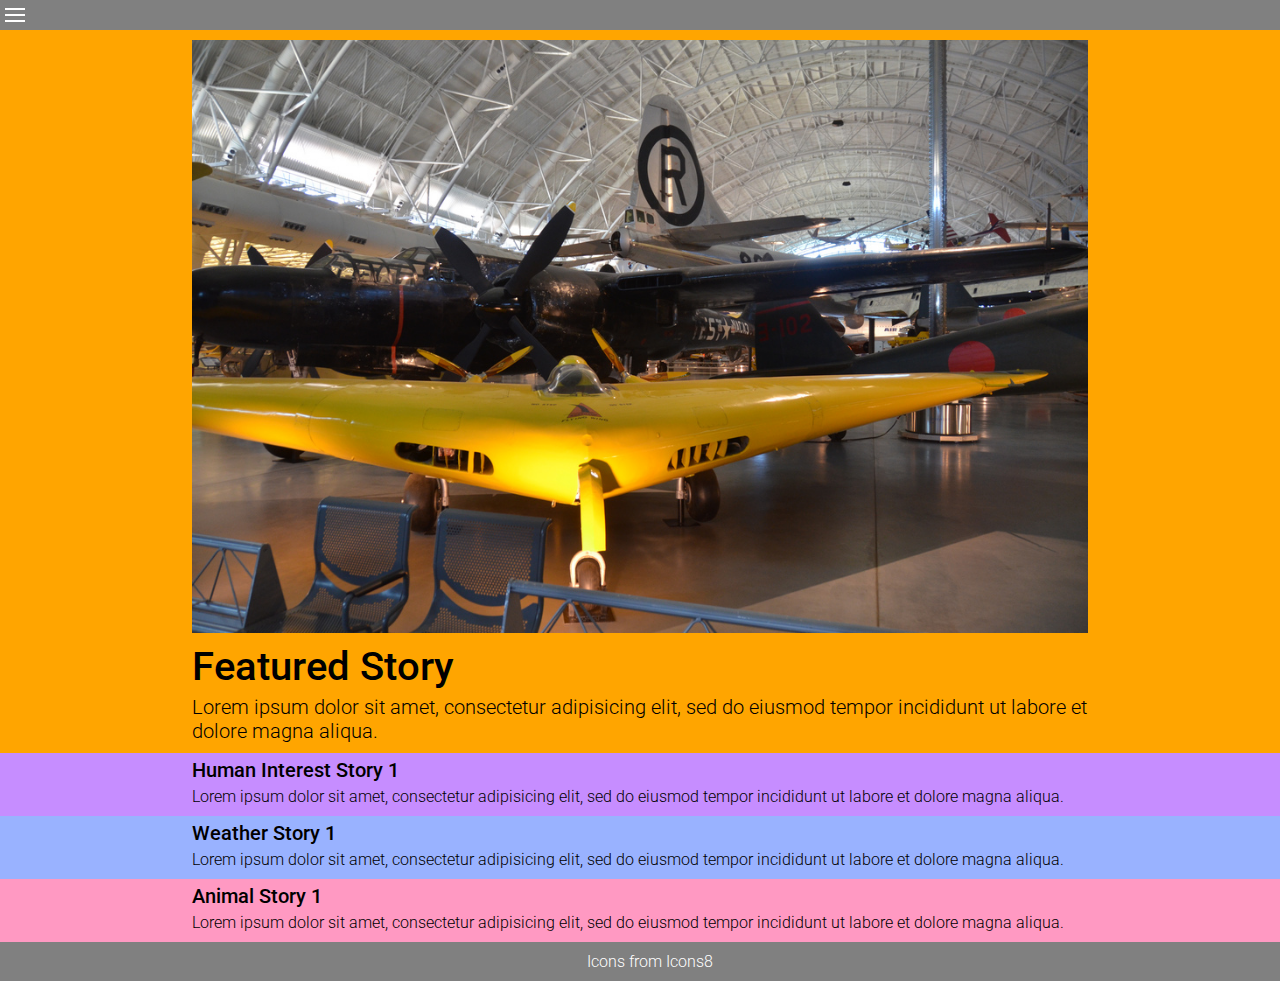
<file: index.html>
<html>
	<head>
		<title>News Site</title>

		<link rel="stylesheet" type="text/css" href="css/style.css">

		<link href='http://fonts.googleapis.com/css?family=Roboto:300,400,500,300,700' rel='stylesheet' type='text/css'>
		
		<script src="https://ajax.googleapis.com/ajax/libs/jquery/1.11.1/jquery.min.js"></script>
	</head>

	<body>
		<nav>
			<img class="menu-icon" src="imgs/hamburger.png"></img>
			<ul class="nav-list">
				<li><a href="#featured">Featured</a></li>
				<li><a href="#human-interest-story">Human Interest</a></li>
				<li><a href="weather-story">Weather Story</a></li>
				<li><a href="animal-story">Animal Story</a></li>
			</ul>
		</nav>

		<section id="featured">
			<a href="featured.html">
				<div class="content">
					<div class="featured-image-container">
						<img class="featured-image" src="imgs/monowing.jpg">
					</div>

					<p class="featured-title">Featured Story</p>

					<p class="featured-description">Lorem ipsum dolor sit amet, consectetur adipisicing elit, sed do eiusmod
					tempor incididunt ut labore et dolore magna aliqua.</p>
				</div>
			</a>
		</section>

		<section id="human-interest-story">
			<a href="humaninterest.html">
				<div class="content">
					<p class="human-interest-title">Human Interest Story 1</p>

					<p class="human-interest-description">Lorem ipsum dolor sit amet, consectetur adipisicing elit, sed do eiusmod
					tempor incididunt ut labore et dolore magna aliqua.</p>
				</div>
			</a>
		</section>

		<section id="weather-story">
			<a href="weather.html">
				<div class="content">
					<p class="weather-title">Weather Story 1</p>

					<p class="weather-description">Lorem ipsum dolor sit amet, consectetur adipisicing elit, sed do eiusmod
					tempor incididunt ut labore et dolore magna aliqua.</p>
				</div>
			</a>
		</section>

		<section id="animal-story">
			<a href="animalstory.html">
				<div class="content">
					<p class="animal-title">Animal Story 1</p>

					<p class="animal-description">Lorem ipsum dolor sit amet, consectetur adipisicing elit, sed do eiusmod
					tempor incididunt ut labore et dolore magna aliqua.</p>
				</div>
			</a>
		</section>

		<footer>
			<a href="http://icons8.com/web-app/8113/Menu-Filled">Icons from Icons8</a> 
		</footer>

		<script type="text/javascript">
			$(function() {
				$nav = $('.nav-list');

				$('.menu-icon').click(function(){
					$nav.slideToggle();
				})
			})
		</script>
	</body>
</html>
</file>
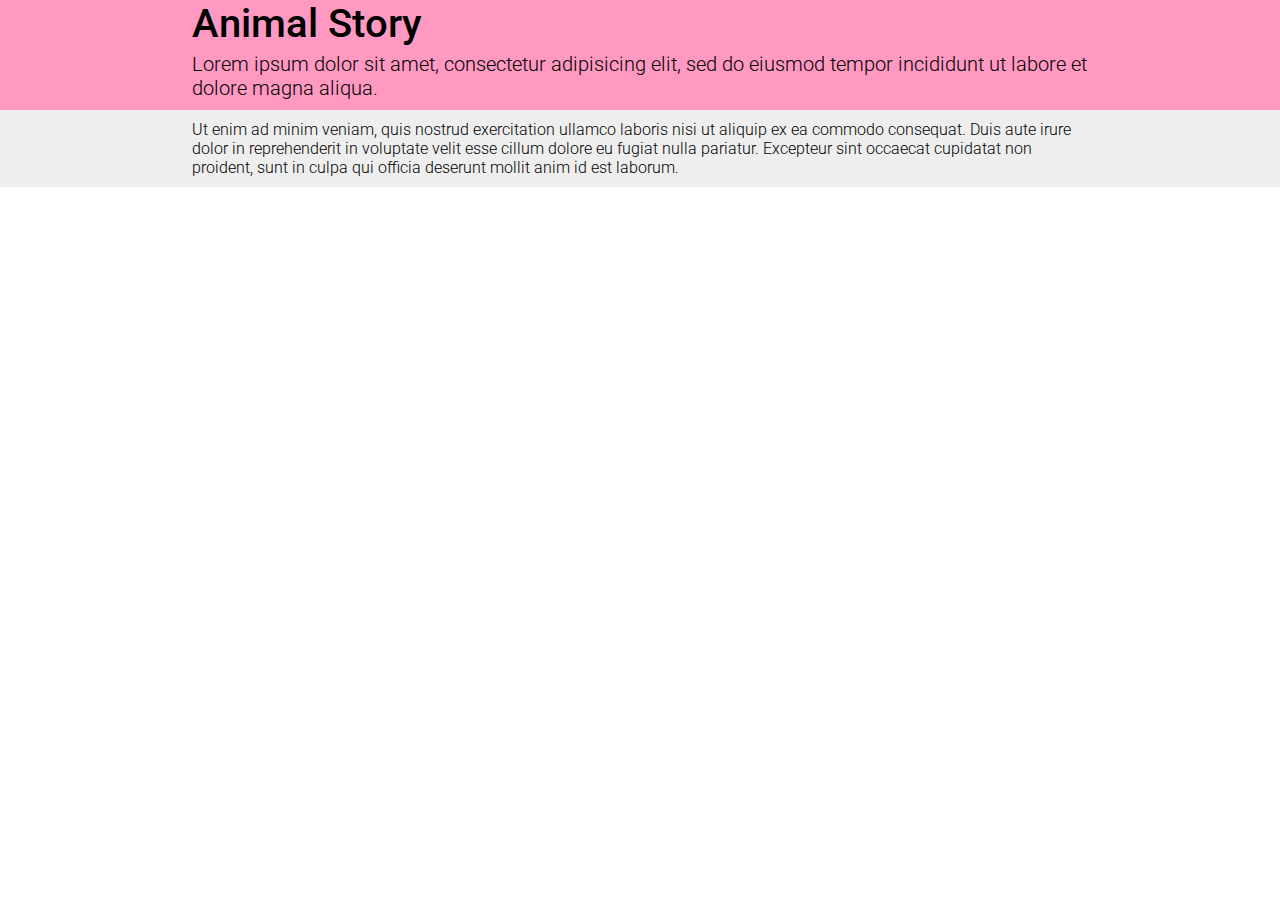
<file: animalstory.html>
<html>
	<head>
		<title>Animal Story</title>

		<link rel="stylesheet" type="text/css" href="css/style.css">

		<link href='http://fonts.googleapis.com/css?family=Roboto:300,400,500,300,700' rel='stylesheet' type='text/css'>
	</head>

	<body>
		<section id="animal-story">
			<div class="content">
				<p class="featured-title">Animal Story</p>

				<p class="featured-description">Lorem ipsum dolor sit amet, consectetur adipisicing elit, sed do eiusmod
				tempor incididunt ut labore et dolore magna aliqua. </p>
			</div>
		</section>
		
		<section id="featured-full-text">
			<div class="content">
				<p class="featured-description-full">Ut enim ad minim veniam,
						quis nostrud exercitation ullamco laboris nisi ut aliquip ex ea commodo
						consequat. Duis aute irure dolor in reprehenderit in voluptate velit esse
						cillum dolore eu fugiat nulla pariatur. Excepteur sint occaecat cupidatat non
						proident, sunt in culpa qui officia deserunt mollit anim id est laborum.
				</p>
			</div>
		</section>
	</body>
</html>
</file>
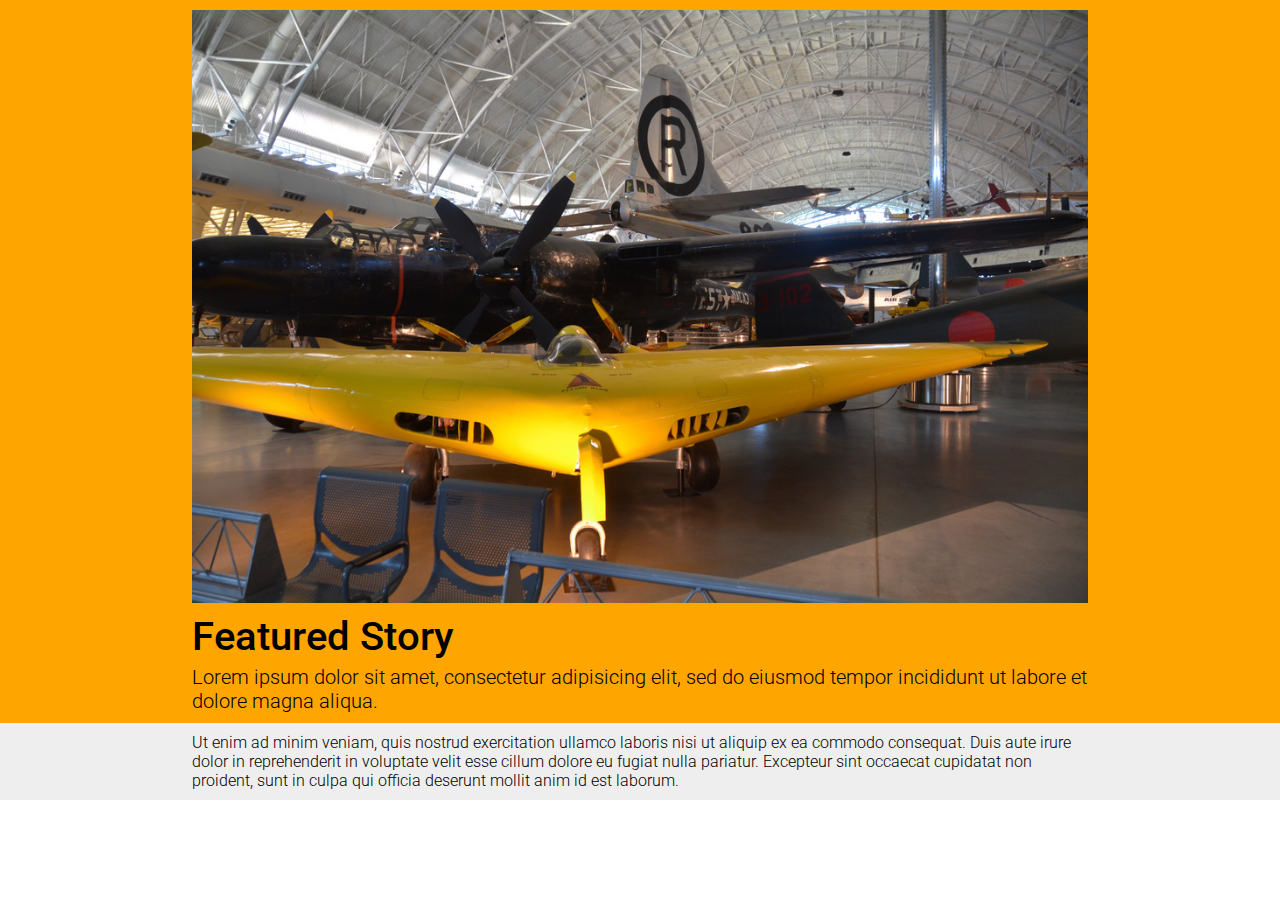
<file: featured.html>
<html>
	<head>
		<title>Featured Story 1</title>

		<link rel="stylesheet" type="text/css" href="css/style.css">

		<link href='http://fonts.googleapis.com/css?family=Roboto:300,400,500,300,700' rel='stylesheet' type='text/css'>
	</head>

	<body>
		<section id="featured">
			<div class="content">
				<div class="featured-image-container">
					<img class="featured-image" src="imgs/monowing.jpg">
				</div>

				<p class="featured-title">Featured Story</p>

				<p class="featured-description">Lorem ipsum dolor sit amet, consectetur adipisicing elit, sed do eiusmod
				tempor incididunt ut labore et dolore magna aliqua. </p>
			</div>
		</section>
		
		<section id="featured-full-text">
			<div class="content">
				<p class="featured-description-full">Ut enim ad minim veniam,
						quis nostrud exercitation ullamco laboris nisi ut aliquip ex ea commodo
						consequat. Duis aute irure dolor in reprehenderit in voluptate velit esse
						cillum dolore eu fugiat nulla pariatur. Excepteur sint occaecat cupidatat non
						proident, sunt in culpa qui officia deserunt mollit anim id est laborum.
				</p>
			</div>
		</section>
	</body>
</html>
</file>
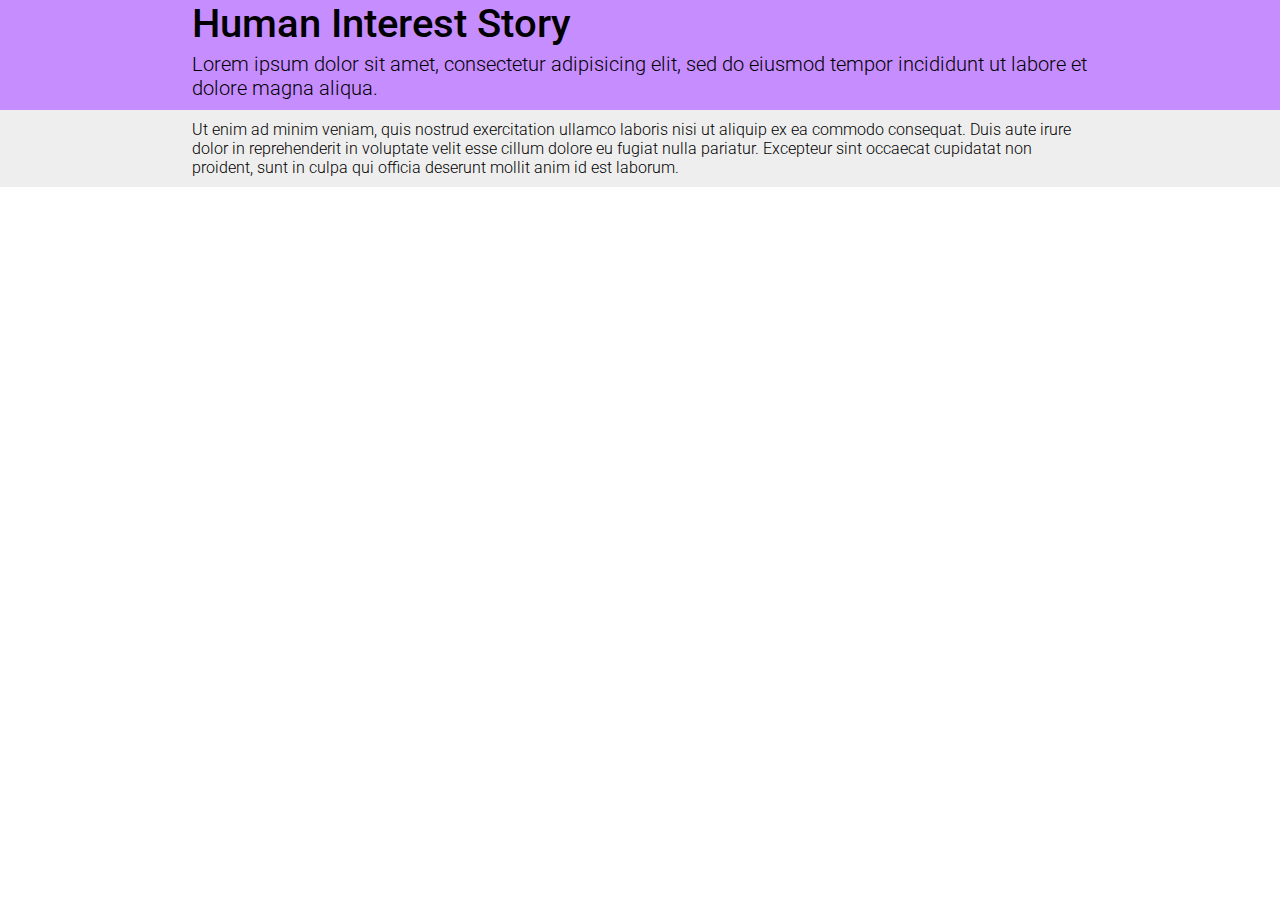
<file: humaninterest.html>
<html>
	<head>
		<title>Human Interest Story</title>

		<link rel="stylesheet" type="text/css" href="css/style.css">

		<link href='http://fonts.googleapis.com/css?family=Roboto:300,400,500,300,700' rel='stylesheet' type='text/css'>
	</head>

	<body>
		<section id="human-interest-story">
			<div class="content">
				<p class="featured-title">Human Interest Story</p>

				<p class="featured-description">Lorem ipsum dolor sit amet, consectetur adipisicing elit, sed do eiusmod
				tempor incididunt ut labore et dolore magna aliqua. </p>
			</div>
		</section>
		
		<section id="featured-full-text">
			<div class="content">
				<p class="featured-description-full">Ut enim ad minim veniam,
						quis nostrud exercitation ullamco laboris nisi ut aliquip ex ea commodo
						consequat. Duis aute irure dolor in reprehenderit in voluptate velit esse
						cillum dolore eu fugiat nulla pariatur. Excepteur sint occaecat cupidatat non
						proident, sunt in culpa qui officia deserunt mollit anim id est laborum.
				</p>
			</div>
		</section>
	</body>
</html>
</file>
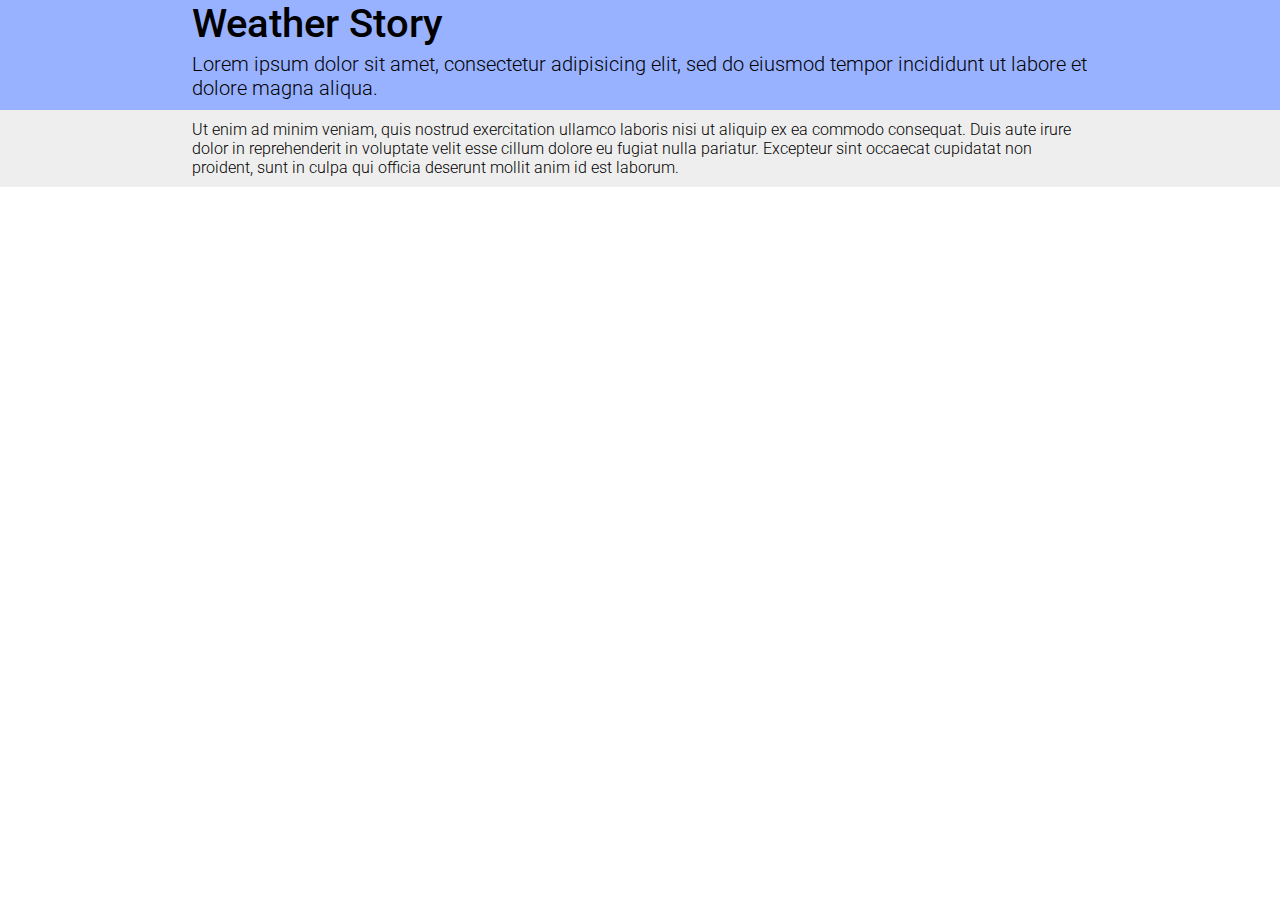
<file: weather.html>
<html>
	<head>
		<title>Weather Story</title>

		<link rel="stylesheet" type="text/css" href="css/style.css">

		<link href='http://fonts.googleapis.com/css?family=Roboto:300,400,500,300,700' rel='stylesheet' type='text/css'>
	</head>

	<body>
		<section id="weather-story">
			<div class="content">
				<p class="featured-title">Weather Story</p>

				<p class="featured-description">Lorem ipsum dolor sit amet, consectetur adipisicing elit, sed do eiusmod
				tempor incididunt ut labore et dolore magna aliqua. </p>
			</div>
		</section>
		
		<section id="featured-full-text">
			<div class="content">
				<p class="featured-description-full">Ut enim ad minim veniam,
						quis nostrud exercitation ullamco laboris nisi ut aliquip ex ea commodo
						consequat. Duis aute irure dolor in reprehenderit in voluptate velit esse
						cillum dolore eu fugiat nulla pariatur. Excepteur sint occaecat cupidatat non
						proident, sunt in culpa qui officia deserunt mollit anim id est laborum.
				</p>
			</div>
		</section>
	</body>
</html>
</file>
<file: css/style.css>
html, body, p {
	margin: 0;
	padding: 0;
	font-family: 'Roboto', sans-serif;
	font-weight: 300;
}

a {
	text-decoration: none;
	color: black;
}

section {
	width: 100%;
}

nav {
	background: gray;
}

.menu-icon {
	padding: 5 5 5 5;
}

.nav-list {
	display: none;
	list-style-type: none;
	color: white;
	padding: 0px;
	margin: 0px;
}

.nav-list>li {
	color: white;
	padding-left: 20px;
	padding-top: 10px;
	padding-bottom: 10px;
}

.nav-list>li>a {
	color: white;
}

.content {
	width: 90%;
	margin: 0 auto;
}

@media (min-width: 600px) {
	.content {
		width: 70%;
		margin: 0 auto;
	}
}

/*BEGIN FEATURED SECTION*/

#featured {
	background: orange;
}

.featured-image-container {
	width: 100%;
}

.featured-image {
	max-width: 100%;
	max-height: 100%;
	margin-top: 10px;
	margin-bottom: 10px;
}

.featured-title {
	padding-bottom: 5px;
	font-weight: 500;
	font-size: 2.5em;
}

.featured-description {
	padding-bottom: 10px;
	font-size: 1.25em;
}

/*END FEATURED SECTION*/

/*////////////////////////////*/

/*BEGIN HUMAN INTEREST SECTION*/

#human-interest-story {
	background: #C68DFF;
}

.human-interest-title {
	padding-top: 5px;
	padding-bottom: 5px;
	font-weight: 500;
	font-size: 1.25em;
}

.human-interest-description {
	padding-bottom: 10px;
}

/*END HUMAN INTEREST SECTION*/

/*////////////////////////////*/

/*BEGIN WEATHER STORY SECTION*/

#weather-story {
	background: #99B2FF;
}

.weather-title {
	padding-top: 5px;
	padding-bottom: 5px;
	font-weight: 500;
	font-size: 1.25em;
}

.weather-description {
	padding-bottom: 10px;
}

/*END WEATHER STORY SECTION*/

/*////////////////////////////*/

/*BEGIN ANIMAL STORY SECTION*/

#animal-story {
	background: #FF99C2;
}

.animal-title {
	padding-top: 5px;
	padding-bottom: 5px;
	font-weight: 500;
	font-size: 1.25em;
}

.animal-description {
	padding-bottom: 10px;
}

/*END ANIMAL STORY SECTION*/

.featured-description-full {
	font-size: 1em;
	padding-top: 10px;
	padding-bottom: 10px;
}

footer {
	width: 100%;
	text-align: center;
	background: gray;
	padding: 10px;
}

footer>a {
	color: white;
}

#featured-full-text {
	background: #EEE;
	max-height: 100%;
}
</file>
